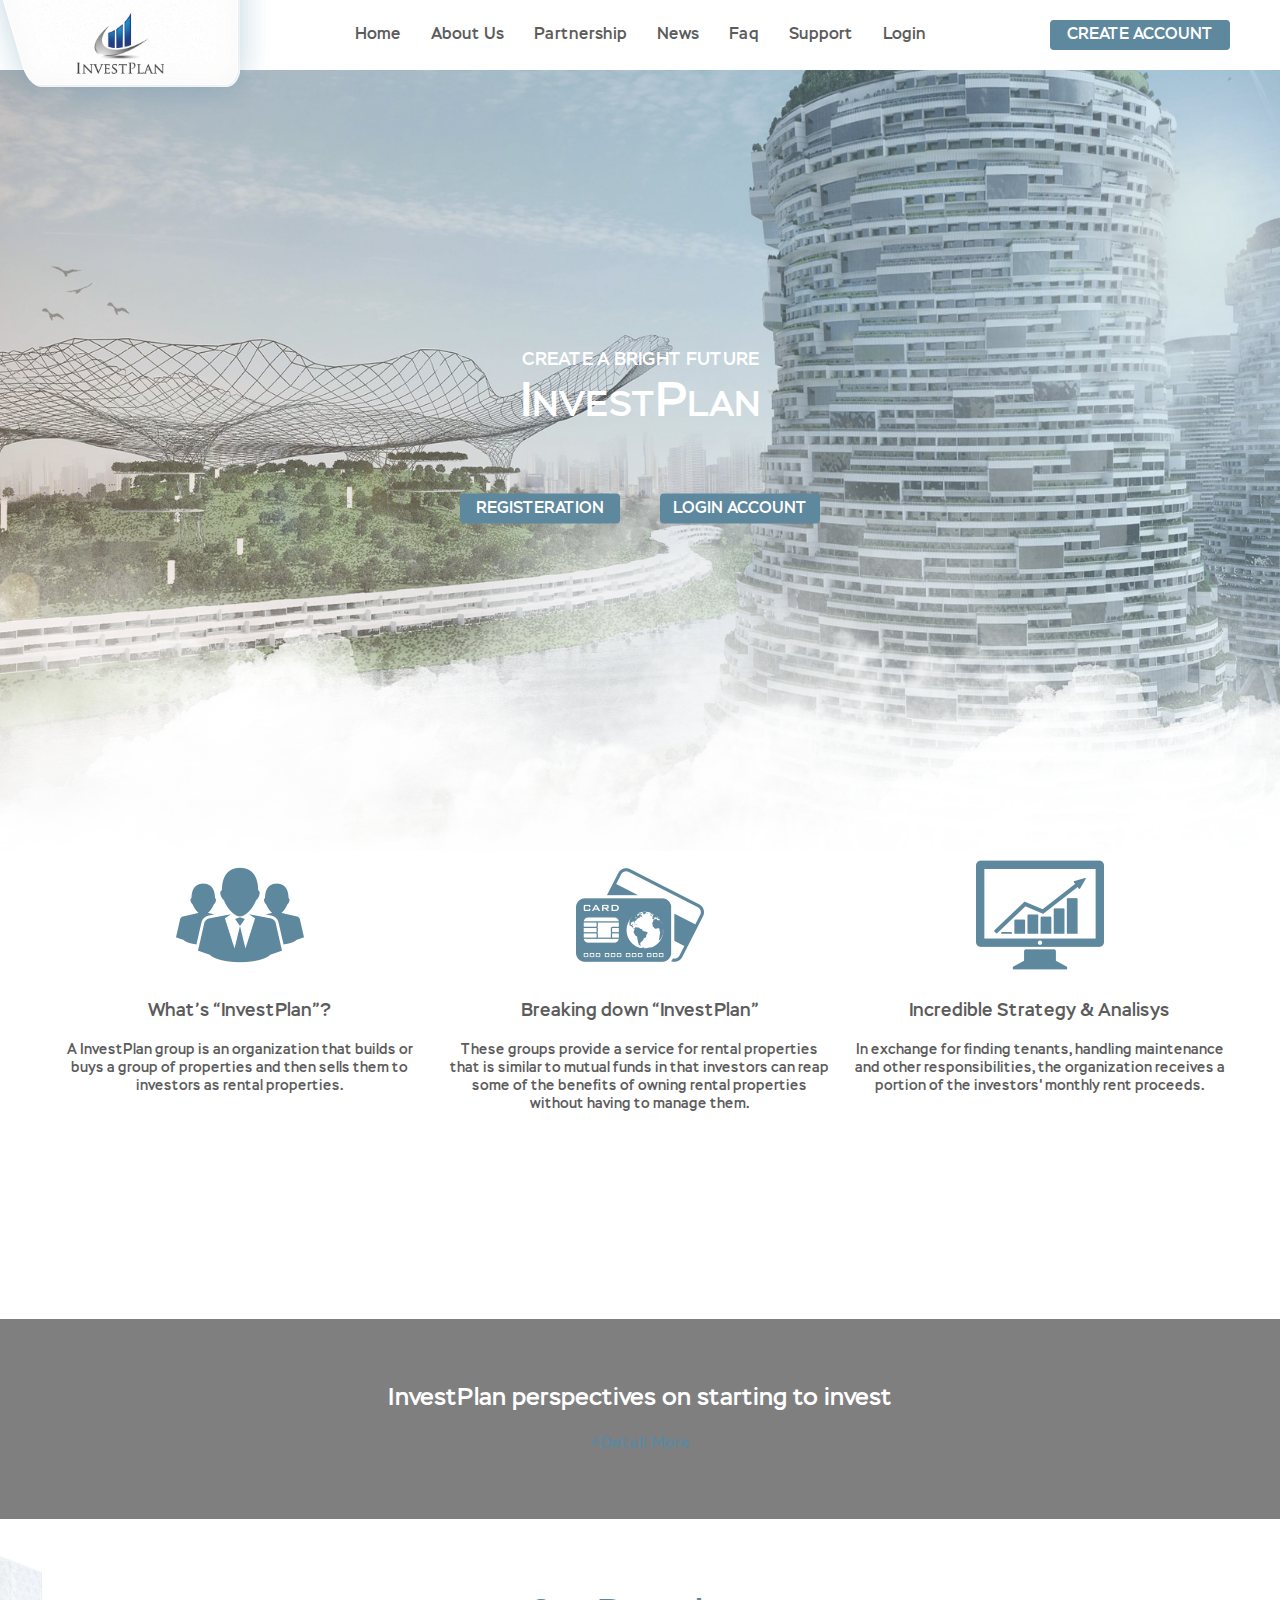
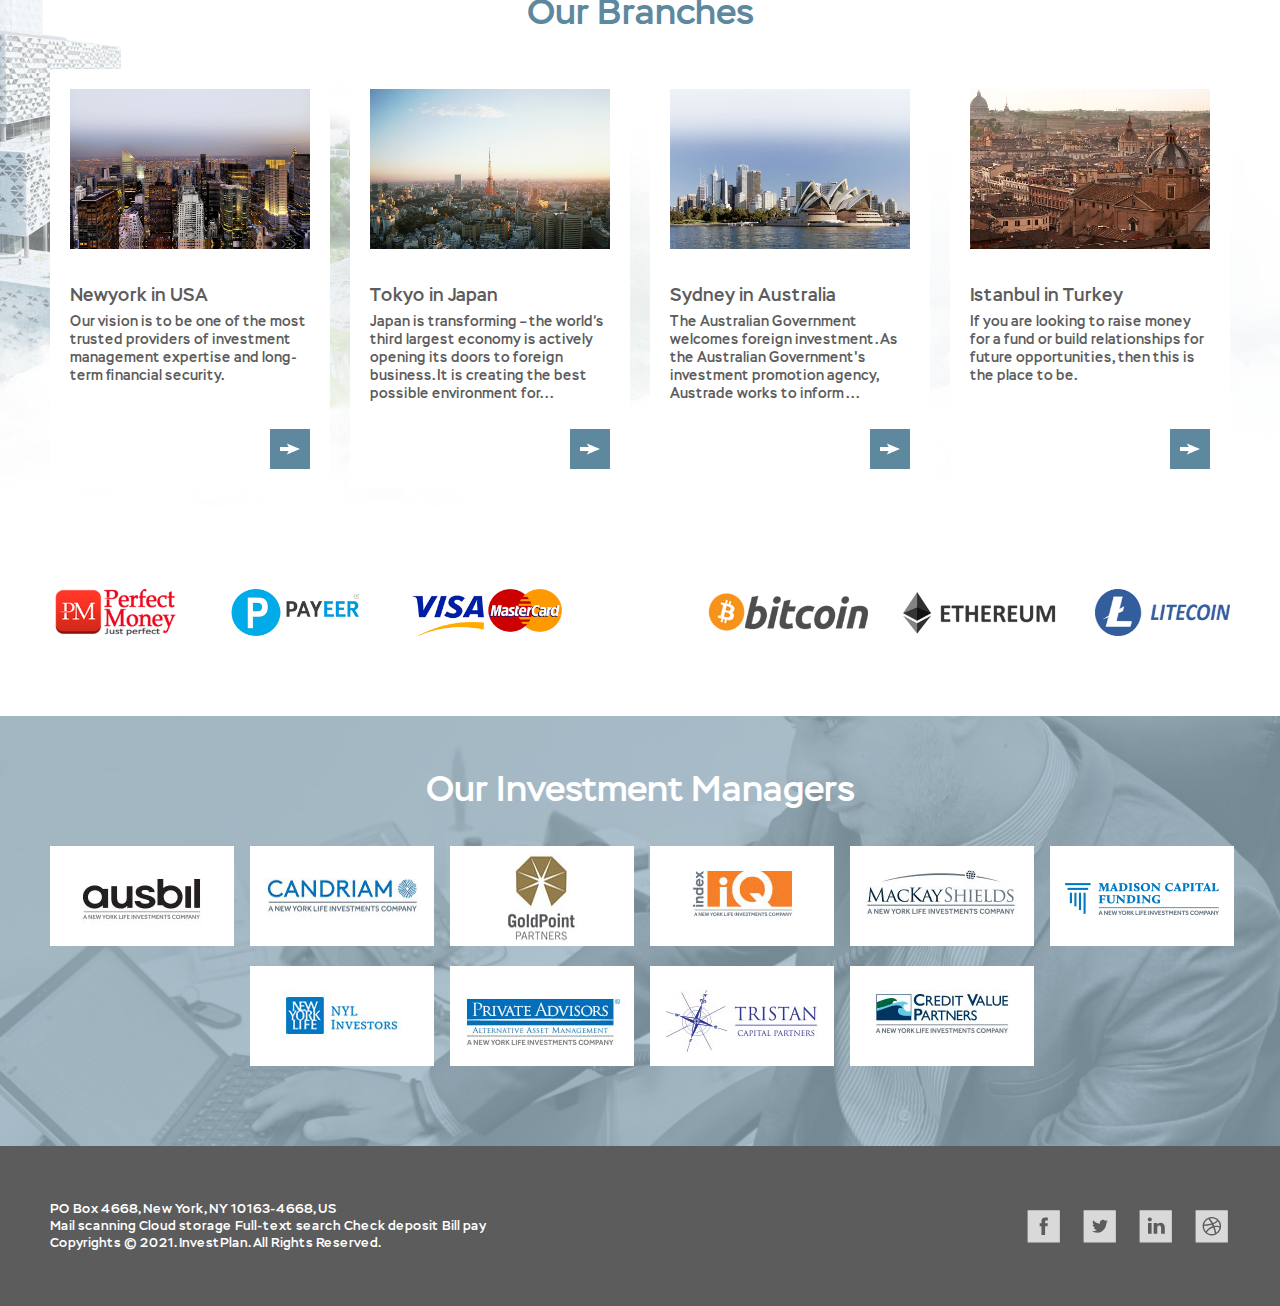
<file: index.html>
<!DOCTYPE html>
<html lang="en">
<head>
    <meta charset="UTF-8">
    <meta http-equiv="X-UA-Compatible" content="IE=edge">
    <meta name="viewport" content="width=device-width, initial-scale=1.0">
    <title>Invest Plan</title>
    <link rel="stylesheet" href="./css/common.css">
    <link rel="shortcut icon" href="./img/gI_124266_InvestPlan Logo.png" type="image/x-icon">
    <link rel="stylesheet" href="./css/index.css">
    <script src="https://ajax.googleapis.com/ajax/libs/jquery/3.6.0/jquery.min.js"></script>
    <script src="./js/common.js"></script>
    <script src="./js/index.js"></script>
    
</head>
<body>`
    <div id="header">
        <!-- header.html 파일을 가져온 공간 -->
    </div>
    

    <main>
        <div class="cloud"></div>
        <div class="wrap">
            <div class="title">
                <p>CREATE A BRIGHT FUTURE</p>
                <h1><span>I</span>NVEST<span>P</span>LAN</h1>
                <ul>
                    <li><a href="#" onclick="return false;">REGISTERATION</a></li>
                    <li><a href="./login.html">LOGIN ACCOUNT</a></li>
                </ul>
            </div>
        </div>
    </main>

    <section id="sec1">
        <div class="wrap">
            <div class="box">
                <div class="img_part">
                    <img src="./img/if_vector_65_02_473778.png" alt="투자계획 이미지1">
                </div>
                <div class="txt_part">
                    <h3>What’s “InvestPlan”?</h3>
                    <p>A InvestPlan group is an organization that builds or buys a group of properties and then sells them to investors as rental properties.</p>
                </div>
            </div>
            <div class="box">
                <div class="img_part">
                    <img src="./img/if_vector_65_07_473788.png" alt="투자계획 이미지2">
                </div>
                <div class="txt_part">
                    <h3>Breaking down “InvestPlan”</h3>
                    <p>These groups provide a service for rental properties that is similar to mutual funds in that investors can reap some of the benefits of owning rental properties without having to manage them.</p>
                </div>
            </div>
            <div class="box">
                <div class="img_part">
                    <img src="./img/if_vector_65_14_473802.png" alt="투자계획 이미지3">
                </div>
                <div class="txt_part">
                    <h3>Incredible Strategy & Analisys</h3>
                    <p>In exchange for finding tenants, handling maintenance and other responsibilities, the organization receives a portion of the investors' monthly rent proceeds.</p>
                </div>
            </div>
        </div>
    </section>

    <section id="sec2">
        <div class="dark">
            <div class="wrap">
                <div class="txt_part">
                <h2>InvestPlan perspectives on starting to invest</h2>
                <div class="detail_btn">
                    <a href="#" onclick="return false;">+Detail More</a>
                </div>
            </div>
        </div>
    </section>

    <section id="sec3">
        <div class="wrap">
            <div class="tit">
                <h2>Our Branches</h2>
            </div>
            <div class="cont">
                <!-- <div class="box">
                    <div class="img_part"></div>
                    <div class="txt_part">
                        <h3>Newyork in USA</h3>
                        <p>Our vision is to be one of the most 
                            trusted providers of investment 
                            management expertise and 
                            long-term financial security.</p>
                    </div>
                    <div class="more_btn">
                        <img src="./img/arrow_right.svg" alt="더보기 버튼 이미지">
                    </div>
                </div> -->
            </div>
            <div class="pay_img">
                <img src="./img/paysys-icon.png" alt="페이시스템 이미지">
            </div>
        </div>
    </section>

    <section id="sec4">
        <div class="blue">
            <div class="wrap">
                <div class="tit">
                    <h2>Our Investment Managers</h2>
                </div>
                <div class="managers">
                    <a href="#" onclick="return false;"><img src="./img/managers/m_01.jpg" alt=""></a>
                    <a href="#" onclick="return false;"><img src="./img/managers/m_02.jpg" alt=""></a>
                    <a href="#" onclick="return false;"><img src="./img/managers/m_03.jpg" alt=""></a>
                    <a href="#" onclick="return false;"><img src="./img/managers/m_04.jpg" alt=""></a>
                    <a href="#" onclick="return false;"><img src="./img/managers/m_05.jpg" alt=""></a>
                    <a href="#" onclick="return false;"><img src="./img/managers/m_06.jpg" alt=""></a>
                    <a href="#" onclick="return false;"><img src="./img/managers/m_07.jpg" alt=""></a>
                    <a href="#" onclick="return false;"><img src="./img/managers/m_08.jpg" alt=""></a>
                    <a href="#" onclick="return false;"><img src="./img/managers/m_09.jpg" alt=""></a>
                    <a href="#" onclick="return false;"><img src="./img/managers/m_10.jpg" alt=""></a>
                </div>
            </div>
        </div>
    </section>
    <div id="footer">
        <!-- footer.html 파일을 가져올 공간 -->
    </div>
</body>
</html>
</file>
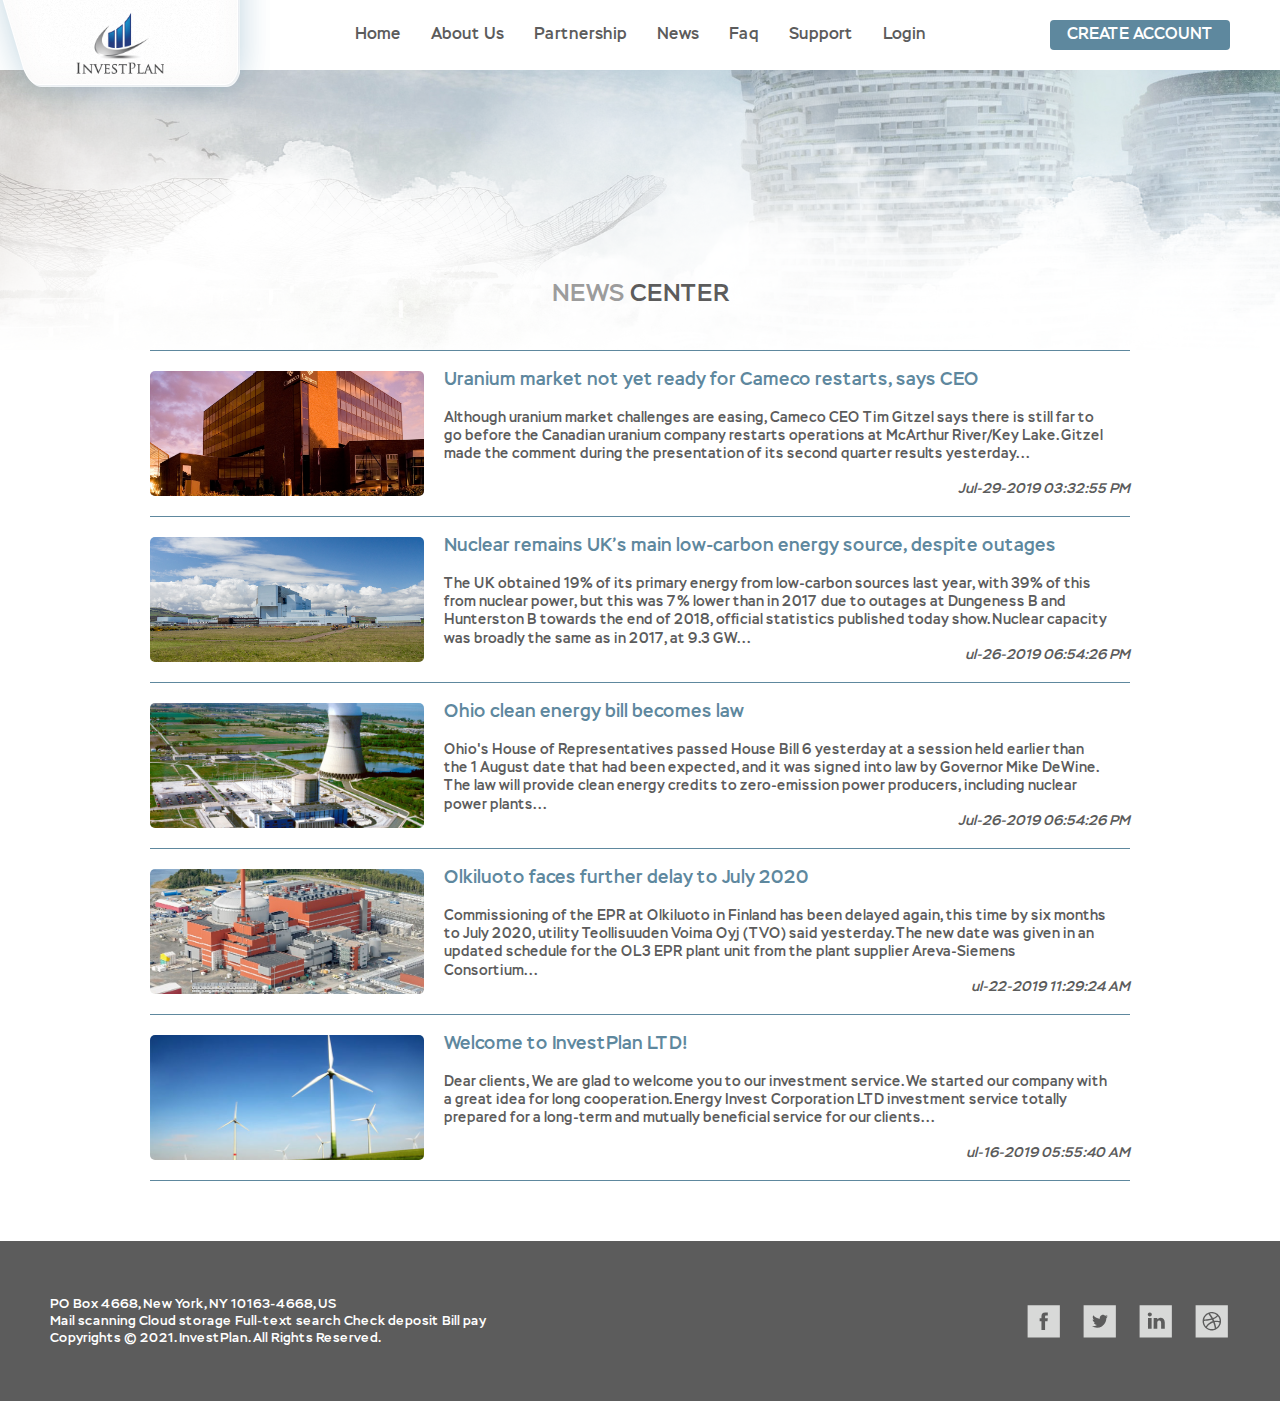
<file: news.html>
<!DOCTYPE html>
<html lang="en">
<head>
    <meta charset="UTF-8">
    <meta http-equiv="X-UA-Compatible" content="IE=edge">
    <meta name="viewport" content="width=device-width, initial-scale=1.0">
    <title>Invest Plant - news</title>
    <link rel="stylesheet" href="./css/common.css">
    <link rel="shortcut icon" href="./img/gI_124266_InvestPlan Logo.png" type="image/x-icon">
    <link rel="stylesheet" href="./css/news.css">
    <script src="https://ajax.googleapis.com/ajax/libs/jquery/3.6.0/jquery.min.js"></script>
    <script src="./js/common.js"></script>
    <script src="./js/news.js"></script>
</head>
<body>
    <div id="header"></div>

    <div id="top_bg">
        <div class="cloud">
                <div class="wrap">
                <div class="title">
                    <span>NEWS</span><h2>&nbsp;CENTER</h2>
                </div>
            </div>
        </div>   
    </div>

    <section>
        <div class="wrap">
            <div class="cont">
                <!--
                <div class="box">
                    <div class="img_part"></div>
                    <div class="txt_part">
                        <h3>Uranium market not yet ready for Cameco restarts, says CEO</h3>
                        <p>Although uranium market challenges are easing, Cameco CEO Tim Gitzel says there is still far to go before the Canadian uranium company restarts operations at McArthur River/Key Lake. Gitzel made the comment during the presentation of its second quarter results yesterday...</p>
                        <span>Jul-29-2019 03:32:55 PM</span>
                    </div>
                </div>
                -->
            </div>
        </div>
    </section>

    <div id="footer"></div>
</body>
</html>
</file>
<file: css/common.css>
@charset "utf-8";

@font-face {
    font-family: 'Stem';
    src: url('../fonts/Stem-Medium.eot');
    src: url('../fonts/Stem-Medium.eot?#iefix') format('embedded-opentype'),
        url('../fonts/Stem-Medium.woff2') format('woff2'),
        url('../fonts/Stem-Medium.woff') format('woff'),
        url('../fonts/Stem-Medium.ttf') format('truetype'),
        url('../fonts/Stem-Medium.svg#Stem-Medium') format('svg');
    font-weight: 500;
    font-style: normal;
    font-display: swap;
}


*{box-sizing: border-box; font-family: 'Stem'; }
html, body{margin: 0; padding: 0;}
h1, h2, h3, h4, h5, h6, p{margin: 0; font-weight: normal;}
ul, ol{margin: 0; padding: 0; list-style: none;}
a{text-decoration: none;}


header{
    width: 100%;
    height: 70px;
    position: fixed;
    top: 0; left: 0;
    z-index: 2; 
    background-color: #fff;
    transition: all 0.5s;
}
header.scroll{
    height: 50px;
    box-shadow: 0 0 3px rgba(0,0,0,0.7);
}

header .wrap{
    position: relative;
    width: 1200px;
    height: 100%;
    padding: 0 10px;
    margin: 0 auto;
}
header .wrap .logo{
    position: absolute;
    width: 300px; height: 115px;
    background: url(../img/logo-img1.png) no-repeat 50% 50%;
    background-size: cover;
    position: absolute;
    top: 0;
    left: -70px;
    transition: all 0.5s;
}
header .wrap .logo.scroll{
    height: 0;
    left: 10px;
}
header .wrap .logo a{
    display: block;
    position: relative;
}
header .wrap .logo a img{
    position: absolute;
    top: 0;
    left: 50%;
    transform: translateX(-50%);
    display: block;
    height: 88px;
    transition: height 0.5s;
}
header .wrap .logo a img.scroll{
    height: 50px;
}

header .wrap nav{
    width: 100%;
    height: 100%;
    display: flex;
    justify-content: center;
    align-items: center;
}
header .wrap ul{display: flex;}
header .wrap ul li{margin: 0 15px;}
header .wrap ul li a{
    display: block;
    position: relative;
    font-size: 16px;
    color: #5c5c5c;
    line-height: 70px;
    font-weight: normal;
}
header .wrap ul li a.scroll{
    line-height: 50px;
}
header .wrap ul li a:after{
    content: "";
    width: 0%; height: 2px;
    position: absolute;
    left: 0; bottom: 0;
    background-color: #755562;
    transition: width 0.5s;
}

header .wrap ul li:hover a{
    color: #755562;
}
header .wrap ul li:hover a:after{
    width: 100%;
}

header .wrap .account_btn{
    position: absolute;
    right: 10px;
    top: 50%;
    transform: translateY(-50%);
}
header .wrap .account_btn a{
    display: block;
    width: 180px;
    line-height: 30px;
    font-size: 16px;
    color: #fff;
    background-color: #5e889e;
    text-align: center;
    border-radius: 4px;
}
header .wrap .account_btn:hover a{
    background-color: #c5a5b2;
    color: #755562;
    transition: color 0.5s, background-color 0.5s;
}

/*********footer*******/
footer{
    height: 160px;
    background-color: #5c5c5c;
}
footer .wrap{
    width: 1200px;
    height: 100%;
    margin: 0 auto;
    display: flex;
    justify-content: space-between;
    align-items: center;
    padding: 0 10px;
}

footer .wrap .info{
    font-size: 13px;
    color: #fff;
}
footer .wrap .info li{}

footer .wrap .sns{
    display: flex;
}
footer .wrap .sns li{margin: 0 10px;}
footer .wrap .sns li a{}
footer .wrap .sns li a img{
    display: block;
    height: 36px;
}
footer .wrap .sns li:last-child{margin-right: 0;}
</file>
<file: css/index.css>
@charset "utf-8";

main{
    height: 830px;
    background-image: url(../img/header-bg.jpg);
    background-size: cover;
    background-position: 50% 50%;
    position: relative;
}

main .cloud{
    width: 100%;
    height: 100%;
    background-image: url(../img/cloud.png);
    background-position: 0% 130%;
    background-repeat: no-repeat;
    animation: 160s moveCloud infinite linear;
}
@keyframes moveCloud{
    0%{background-position: 0% 130%;}
    50%{background-position: 100% 130%;}
    100%{background-position: 0% 130%;}
}

main .wrap{
    margin: 0 auto;
    display: flex;
    position: absolute;
    left: 50%; top: 50%;
    transform: translate(-50%, -50%);
    text-align: center;
}
main .wrap .title{color: #fff;}
main .wrap .title p{
    font-size: 18px;
}
main .wrap .title h1{
    font-size: 36px;
    font-weight: normal;
}
main .wrap .title h1 span{
    font-size: 48px;
}

main .wrap .title ul{
    padding-top: 60px;
    display: flex;
}
main .wrap .title ul li{margin: 0 20px;}
main .wrap .title ul li a{
    display: block;
    width: 160px;
    line-height: 30px;
    font-size: 16px;
    color: #fff;
    background-color: #5e889e;
    text-align: center;
    border-radius: 4px;   
}
main .wrap .title ul li:hover a{
    background-color: #c5a5b2;
    color: #755562;
    transition: color 0.5s, background-color 0.5s;
}

/*******#sec1********/
#sec1{min-height: 468px;}
#sec1 .wrap{
    width: 1200px;
    margin: 0 auto;
    display: flex;
    vertical-align: top;
}
#sec1 .wrap .box{
    width: calc(100% / 3 - 20px);
    height: 260px;
    text-align: center;
    margin: 0 10px 50px;
}
#sec1 .wrap .box .img_part{
    width: 100%;
    height: 130px;
}
#sec1 .wrap .box .img_part img{}
#sec1 .wrap .box .txt_part{color: #5c5c5c;}
#sec1 .wrap .box .txt_part h3{
    font-size: 18px;
    line-height: 20px;
    padding: 20px 0;
}
#sec1 .wrap .box .txt_part p{
    font-size: 14px;
}

/*******#sec2********/
#sec2{
    width: 100%; 
    height: 200px;
    background-size: cover;
    background-position: 50% 50%;
    background-attachment: fixed;
    background-image: url(../img/Investment-Performance-Banner-650.jpg);
}
#sec2 .dark{
    width: 100%; height: 100%;
    background-color: rgba(0,0,0,0.5);
    display: flex;
    align-items: center;
}
#sec2 .dark .wrap{
    width: 1200px; 
    margin: 0 auto;
    text-align: center;
}
#sec2 .dark .wrap h2{
    font-size: 24px;
    color: #fff;
}
#sec2 .dark .wrap .detail_btn{padding-top: 20px;}
#sec2 .dark .wrap .detail_btn a{
    display: block;
    font-size: 16px;
    color: #5e889e;
}
#sec2 .dark .wrap .detail_btn a:hover{
    color: #755562;
    transition: color 0.5s;
}

/*******#sec3********/
#sec3{
    padding: 80px 0;
    background-size: cover;
    background-position: 50% 0%;
    background-image: url(../img/main2-bg.png);
}
#sec3 .wrap{
    width: 1200px;
    margin: 0 auto;
}
#sec3 .wrap .tit{padding-bottom: 40px;}
#sec3 .wrap .tit h2{
    font-size: 36px;
    color: #5e889e;
    line-height: 30px;
    text-align: center;
}

#sec3 .wrap .cont{
    display: flex;
    flex-wrap: wrap;
}
#sec3 .wrap .cont .box{
    width: calc(25% - 20px);
    height: 420px;
    margin: 0 10px;
    padding: 20px;
    position: relative;
    border-radius: 4px;
    background-color: #fff;
    cursor: pointer;
}
#sec3 .wrap .cont .box:hover{
    box-shadow: 0 0 6px rgba(0,0,0,0.8);
    transition: box-shadow 0.5s;
}
#sec3 .wrap .cont .box .img_part{
    width: 100%;
    height: 160px;
    background-size: cover;
    background-position: 50% 50%;
}
#sec3 .wrap .cont .box .txt_part{color: #5c5c5c;}
#sec3 .wrap .cont .box .txt_part h3{
    font-size: 18px;
    line-height: 14px;
    padding: 40px 0 10px;
}
#sec3 .wrap .cont .box .txt_part p{
    font-size: 14px;
}
#sec3 .wrap .cont .box .more_btn{
    position: absolute;
    bottom: 20px; right: 20px;
}
#sec3 .wrap .cont .box .more_btn img{
    display: block;
    height: 40px; width: 40px;
}
#sec3 .wrap .cont .box .more_btn:hover img{
    box-shadow: 0 0 8px rgba(0,0,0,0.5);
    transition: box-shadow 0.5s;
}

#sec3 .wrap .pay_img{
    padding: 100px 10px 0px;
}
#sec3 .wrap .pay_img img{
    display: block;
    width: 1180px;
}

/*******#sec4********/
#sec4{
    background-size: cover;
    background-position: 50% 50%;
    background-image: url(../img/quick-enquiry.jpg);
}
#sec4 .blue{
    width: 100%; height: 100%; 
    padding: 60px 0 60px;
    background-color: rgba(94, 136, 158,0.5);
}
#sec4 .blue .wrap{
    width: 1200px;
    margin: 0 auto;
}
#sec4 .blue .wrap .tit{}
#sec4 .blue .wrap .tit h2{
    font-size: 36px;
    color: #fff;
    text-align: center;
    padding-bottom: 40px;
    line-height: 30px;
}
#sec4 .blue .wrap .managers{
    display: flex;
    flex-wrap: wrap;
    justify-content: center;
}
#sec4 .blue .wrap .managers a{
    display: block;
    width: calc(100% / 6 - 20px);
    height: 100px;
    margin: 0 10px 20px;
}
#sec4 .blue .wrap .managers a img{
    display: block;
}
</file>
<file: css/news.css>
#top_bg{
    width: 100%; height: 350px;
    background-size: cover;
    background-position: 50% 25%;
    background-image: url(../img/header-bg.jpg);
    font-weight: lighter;
}

#top_bg .cloud{
    width: 100%; height: 100%;
    background-position: 0% 50%;
    background-image: url(../img/cloud.png);
    background-repeat: no-repeat;
    animation: 150s moveCloud infinite linear;
}
@keyframes moveCloud{
    0%{background-position: 0% 50%;}
    50%{background-position: 100% 50%;}
    100%{background-position: 0% 50%;}
}
#top_bg .cloud .wrap{
    width: 1200px;
    height: 100%;
    margin: 0 auto;
    display: flex;
    justify-content: center;
    align-items: flex-end;
}
#top_bg .cloud .wrap .title{
    padding-bottom: 40px;
    display: flex;
    justify-content: center;
    align-items: center;
}
#top_bg .cloud .wrap h2{
    font-size: 24px;
    color: #5c5c5c;
}
#top_bg .cloud .wrap span{
    font-weight: lighter;
    font-size: 24px;
    color: #9c9c9c;
}

section{}
section .wrap{
    width: 1200px;
    margin: 0 auto;
    display: flex;
    flex-wrap: wrap;
    justify-content: center;
    align-items: center;
}
section .wrap .cont{
    width: calc(100% / 6 * 5 - 20px);
    padding-bottom: 60px;
}
section .wrap .cont .box{
    display: flex;
    flex-wrap: wrap;
    padding: 20px 0;
    border-top: 1px solid #5e889e;
    position: relative;
}
section .wrap .cont .box:last-child{
    border-bottom: 1px solid #5e889e;
}
section .wrap .cont .box .img_part{
    width: calc(100% / 10 * 3 - 20px);
    height: 125px;
    margin-right: 10px;
    border-radius: 5px;
    background-color: #5e889e;
    background-size: cover;
    background-position: 50% 50%;
}
section .wrap .cont .box .txt_part{
    width: calc(100% / 10 * 7 - 20px);
    height: 125px;
    margin-left: 10px;
}
section .wrap .cont .box .txt_part h3{
    font-size: 18px;
    color: #5e889e;
    padding-bottom: 20px;
    line-height: 1;
}
section .wrap .cont .box .txt_part p{
    font-size: 14px;
    color: #5c5c5c;
    line-height: 1.3;
}
section .wrap .cont .box .txt_part span{
    position: absolute;
    bottom: 20px;
    right: 0;
    line-height: 1;
    display: block;
    text-align: right;
    font-size: 14px;
    color: #5c5c5c;
    font-style: italic;
    font-weight: lighter;
}
</file>
